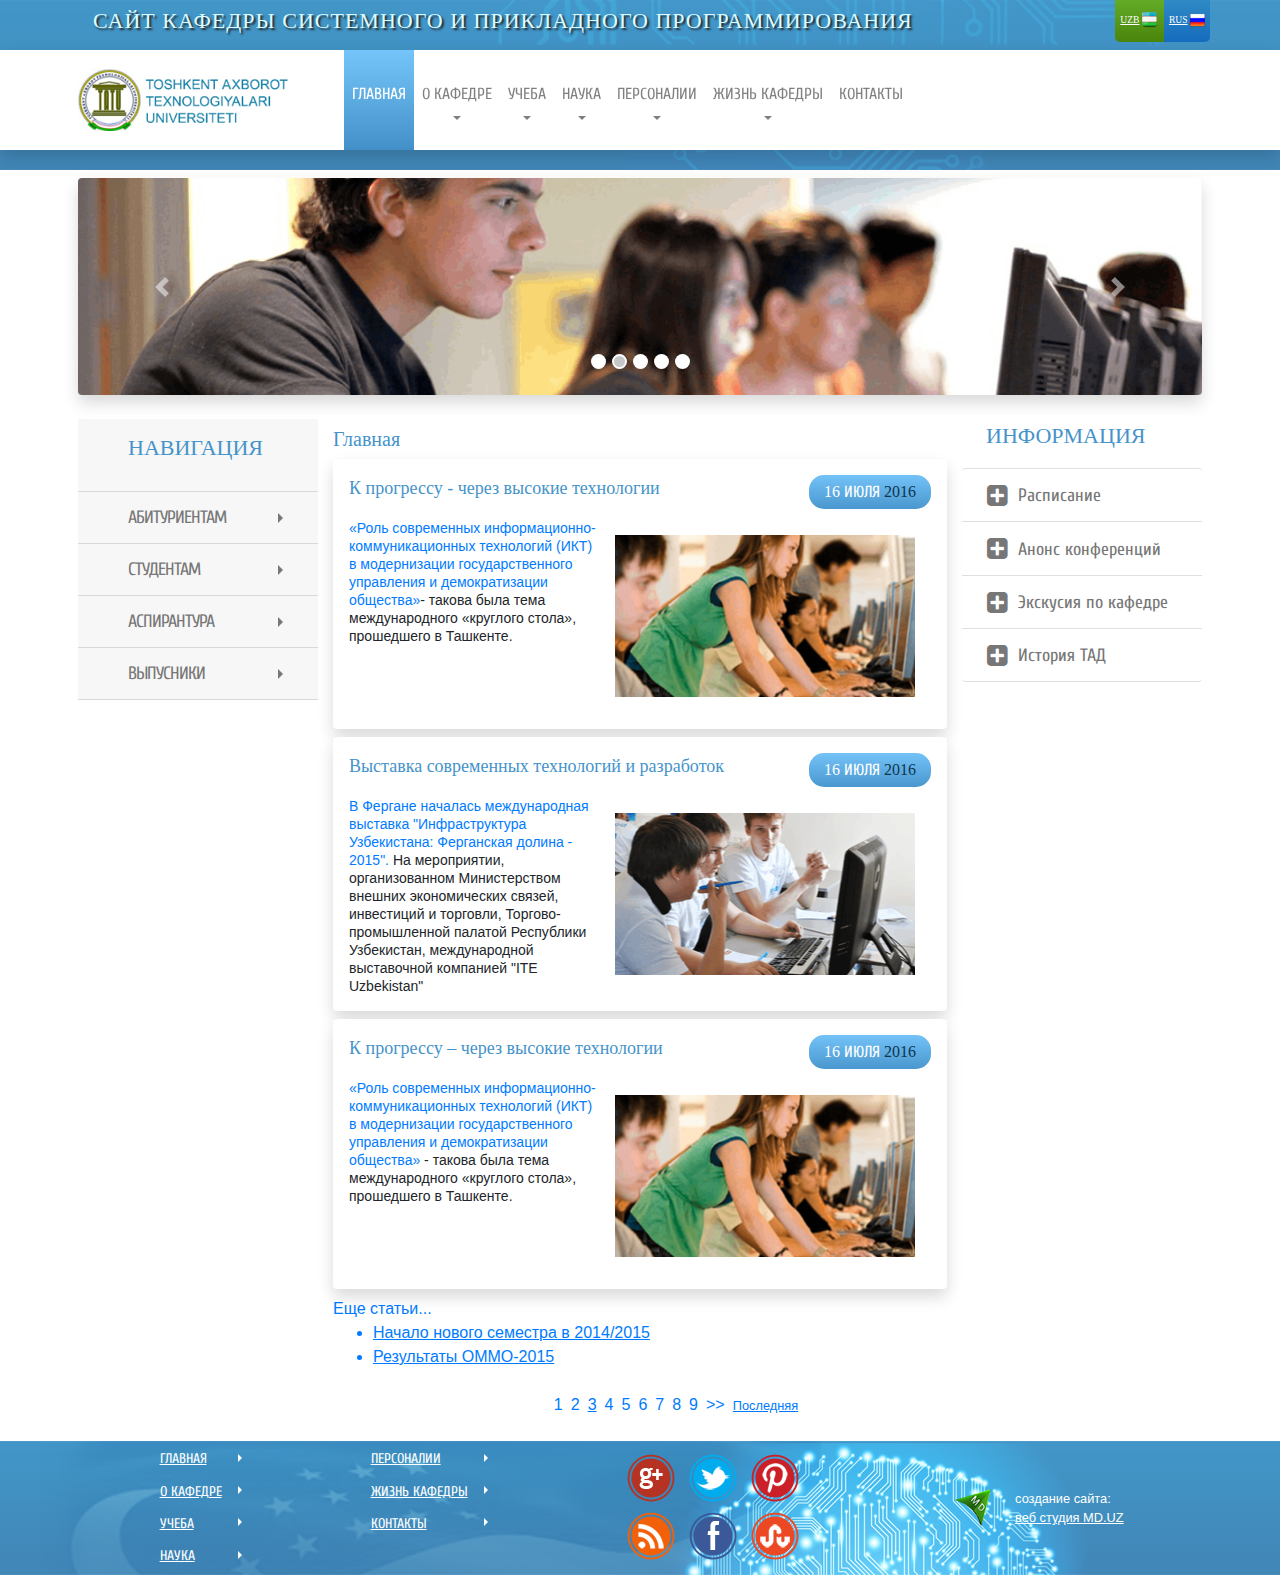
<file: index.html>
<!DOCTYPE html>
<html>

<head>
    <title>TUIT 1-task</title>
    <meta name="viewport" content="width=device-width, initial-scale=1.0">
    <link rel="stylesheet" href="css/bootstrap.min.css">
    <link rel="stylesheet" type="text/css" href="css/style.css">
    <link rel="stylesheet" href="https://cdnjs.cloudflare.com/ajax/libs/font-awesome/4.7.0/css/font-awesome.min.css">
    <link rel="preconnect" href="https://fonts.gstatic.com">
    <link href="https://fonts.googleapis.com/css2?family=Cuprum:wght@400;600&display=swap" rel="stylesheet">
    <link href="http://fonts.cdnfonts.com/css/arial-mt-std" rel="stylesheet">
</head>

<body>
    <header>
        <div class="container ">
            <div class="d-flex header justify-content-between">
                <h6 id="heading" class="heading m-2">САЙТ КАФЕДРЫ СИСТЕМНОГО И ПРИКЛАДНОГО ПРОГРАММИРОВАНИЯ</h6>
                <div class="lang row">
                    <span class="uz">
                        <a href="#" class="text-white">
                            <small>
                                <u>UZB</u>
                            </small>
                        </a>
                        <img src="img/uz.png" alt="uz">
                    </span>
                    <span class="ru">
                        <a href="#" class="text-white">
                            <small>
                                <u>RUS</u>
                            </small>
                        </a>
                        <img src="img/rus.png" alt="ru">
                    </span>
                </div>
            </div>
        </div>
        <nav class="navbar navbar-expand-lg navbar-light shadow bg-white w-100 p-0">
            <div class="container pl-2 pr-2">
                <a class="navbar-brand" href="/"><img src="img/LOGO@1X.png" width="250px" alt="logo"></a>
                <button class="navbar-toggler" type="button" data-toggle="collapse" data-target="#navbarSupportedContent" aria-controls="navbarSupportedContent" aria-expanded="false" aria-label="Toggle navigation">
                    <span class="navbar-toggler-icon"></span>
                </button>
                <div class="collapse navbar-collapse" id="navbarSupportedContent">
                    <ul class="navbar-nav mr-auto">
                        <li class="nav-item active">
                            <br>
                            <a class="nav-link text-center" href="#">ГЛАВНАЯ<span class="sr-only">(current)</span></a>
                        </li>
                        <li class="nav-item dropdown">
                            <br>
                            <a class="nav-link dropdown-toggle text-center" href="#" id="navbarDropdown" role="button" data-toggle="dropdown" aria-haspopup="true" aria-expanded="false">
                                О КАФЕДРЕ
                            </a>
                            <div class="dropdown-menu" aria-labelledby="navbarDropdown">
                                <a class="dropdown-item" href="#">Action</a>
                            </div>
                        </li>
                        <li class="nav-item dropdown">
                            <br>
                            <a class="nav-link dropdown-toggle text-center" href="#" id="navbarDropdown" role="button" data-toggle="dropdown" aria-haspopup="true" aria-expanded="false">
                                УЧЕБА
                            </a>
                            <div class="dropdown-menu" aria-labelledby="navbarDropdown">
                                <a class="dropdown-item" href="#">Action</a>
                            </div>
                        </li>
                        <li class="nav-item dropdown">
                            <br>
                            <a class="nav-link dropdown-toggle text-center" href="#" id="navbarDropdown" role="button" data-toggle="dropdown" aria-haspopup="true" aria-expanded="false">
                                НАУКА
                            </a>
                            <div class="dropdown-menu" aria-labelledby="navbarDropdown">
                                <a class="dropdown-item" href="#">Action</a>
                            </div>
                        </li>
                        <li class="nav-item dropdown">
                            <br>
                            <a class="nav-link dropdown-toggle text-center" href="#" id="navbarDropdown" role="button" data-toggle="dropdown" aria-haspopup="true" aria-expanded="false">
                                ПЕРСОНАЛИИ
                            </a>
                            <div class="dropdown-menu" aria-labelledby="navbarDropdown">
                                <a class="dropdown-item" href="#">Action</a>
                            </div>
                        </li>
                        <li class="nav-item dropdown">
                            <br>
                            <a class="nav-link dropdown-toggle text-center" href="#" id="navbarDropdown" role="button" data-toggle="dropdown" aria-haspopup="true" aria-expanded="false">
                                ЖИЗНЬ КАФЕДРЫ
                            </a>
                            <div class="dropdown-menu" aria-labelledby="navbarDropdown">
                                <a class="dropdown-item" href="#">Action</a>
                            </div>
                        </li>
                        <li class="nav-item">
                            <br>
                            <a class="nav-link text-center" href="#">КОНТАКТЫ</a>
                        </li>
                    </ul>
                </div>
            </div>
        </nav>
    </header>
    <div class="container p-2">
        <div id="carouselExampleIndicators" class="carousel rounded shadow slide" data-ride="carousel">
            <ol class="carousel-indicators">
                <li data-target="#carouselExampleIndicators" data-slide-to="0"></li>
                <li data-target="#carouselExampleIndicators" data-slide-to="1" class="active"></li>
                <li data-target="#carouselExampleIndicators" data-slide-to="2"></li>
                <li data-target="#carouselExampleIndicators" data-slide-to="3"></li>
                <li data-target="#carouselExampleIndicators" data-slide-to="4"></li>
            </ol>
            <div class="carousel-inner ">
                <div class="carousel-item active rounded" style="height:217px; 
                									overflow:hidden; 
                									background-image: url(img/slider-img.png); 
                									background-size: 100%;
                									background-position: 0 30% ; 
                									 ">
                </div>
            </div>
            <a class="carousel-control-prev" href="#carouselExampleIndicators" role="button" data-slide="prev">
                <span class="carousel-control-prev-icon" aria-hidden="true"></span>
                <span class="sr-only">Previous</span>
            </a>
            <a class="carousel-control-next" href="#carouselExampleIndicators" role="button" data-slide="next">
                <span class="carousel-control-next-icon" aria-hidden="true"></span>
                <span class="sr-only">Next</span>
            </a>
        </div>
        <div class="container pt-4">
            <div class="row">
                <div class="col left-menu p-0">
                    <ul class="list-group ">
                        <li class="list-group-item border-0 rounded-0">
                            <p class="heading navigation"> НАВИГАЦИЯ</p>
                        </li>
                        <li class="list-group-item ">
                            <div class="dropright">
                                <a class="dropdown-toggle" data-toggle="dropdown" aria-haspopup="true" href="#" aria-expanded="false">
                                    АБИТУРИЕНТАМ
                                </a>
                                <div class="dropdown-menu"></div>
                            </div>
                        </li>
                        <li class="list-group-item">
                            <div class="dropright">
                                <a class="dropdown-toggle" data-toggle="dropdown" aria-haspopup="true" href="#" aria-expanded="false">
                                    СТУДЕНТАМ
                                </a>
                                <div class="dropdown-menu"></div>
                            </div>
                        </li>
                        <li class="list-group-item">
                            <div class="dropright">
                                <a class="dropdown-toggle" data-toggle="dropdown" aria-haspopup="true" href="#" aria-expanded="false">
                                    АСПИРАНТУРА
                                </a>
                                <div class="dropdown-menu"></div>
                            </div>
                        </li>
                        <li class="list-group-item rounded-0">
                            <div class="dropright">
                                <a class="dropdown-toggle" data-toggle="dropdown" aria-haspopup="true" href="#" aria-expanded="false">
                                    ВЫПУСНИКИ
                                </a>
                                <div class="dropdown-menu"></div>
                            </div>
                        </li>
                    </ul>
                </div>
                <!-- Content -->
                <div class="col">
                    <h5 class="font-weight-light heading mt-2">Главная</h5>
                    <div class="card content border-0 shadow p-3 mb-2 bg-white rounded">
                        <div class="d-flex justify-content-between">
                            <p class="heading" style="font-size: 18px">К прогрессу - через высокие технологии</p>
                            <span class="date heading"><b>16</b> ИЮЛЯ <span class="text-dark"><b>2016</b></span></span>
                        </div>
                        <div class="d-flex">
                            <div class="content-text"><a href="#">«Роль современных информационно-коммуникационных технологий (ИКТ) в модернизации государственного управления и демократизации общества»</a>- такова была тема международного «круглого стола», прошедшего в Ташкенте.</div>
                            <div class="img"></div>
                        </div>
                    </div>
                    <div class="card content border-0 shadow p-3 mb-2 bg-white rounded h-auto">
                        <div class="d-flex justify-content-between">
                            <p class="heading" style="font-size: 18px">Выставка современных технологий и разработок</p>
                            <span class="date heading"><b>16</b> ИЮЛЯ <span class="text-dark"><b>2016</b></span></span>
                        </div>
                        <div class="d-flex justify-content-between">
                            <div class="content-text"><a href="#">В Фергане началась международная выставка "Инфраструктура Узбекистана: Ферганская долина - 2015".</a>
                                На мероприятии, организованном Министерством внешних экономических связей, инвестиций и торговли, Торгово-промышленной палатой Республики Узбекистан, международной выставочной компанией "ITE Uzbekistan"</div>
                            <div class="img" style="background-image: url('img/3.png');"></div>
                        </div>
                    </div>
                    <div class="card content border-0 shadow p-3 mb-2 bg-white rounded h-auto">
                        <div class="d-flex justify-content-between">
                            <p class="heading" style="font-size: 18px">К прогрессу – через высокие технологии</p>
                            <span class="date heading"><b>16</b> ИЮЛЯ <span class="text-dark"><b>2016</b></span></span>
                        </div>
                        <div class="d-flex justify-content-between">
                            <div class="content-text"><a href="#">«Роль современных информационно-коммуникационных технологий (ИКТ) в модернизации государственного управления и демократизации общества»</a> - такова была тема международного «круглого стола», прошедшего в Ташкенте.</div>
                            <div class="img"></div>
                        </div>
                    </div>
                    <a href="#" class="arial">Еще статьи...</a>
                    <ul>
                        <a href="#" class="text-decoration-underlined arial">
                            <li><u>Начало нового семестра в 2014/2015</u></li>
                        </a>
                        <a href="#" class="arial">
                            <li><u>Результаты ОММО-2015</u></li>
                        </a>
                        <br>
                        <ul class="d-flex  justify-content-center arial" style="list-style: none;">
                            <li><a href="#" class="mr-2">1</a></li>
                            <li><a href="#" class="mr-2">2</a></li>
                            <li><a href="#" class="mr-2"><u>3</u></a></li>
                            <li><a href="#" class="mr-2">4</a></li>
                            <li><a href="#" class="mr-2">5</a></li>
                            <li><a href="#" class="mr-2">6</a></li>
                            <li><a href="#" class="mr-2">7</a></li>
                            <li><a href="#" class="mr-2">8</a></li>
                            <li><a href="#" class="mr-2">9</a></li>
                            <!-- <li><a href="#" class="mr-2">10</a></li>
                            <li><a href="#" class="mr-2">11</a></li>
                            <li><a href="#" class="mr-2">12</a></li>
                            <li><a href="#" class="mr-2">13</a></li>
                            <li><a href="#" class="mr-2">14</a></li>
                            <li><a href="#" class="mr-2">15</a></li> -->
                            <li><a href="#" class="mr-2">>></a></li>
                            <li><a href="#" class="mr-2"><u><small>Последняя</small></u></a></li>
                        </ul>
                    </ul>
                </div>
                <!-- end-Content -->
                <div class="col p-0">
                    <div id="accordion">
                        <p class="text-left ml-4 headingFour heading navigation" >ИНФОРМАЦИЯ</p>
                        <ul class="list-group right-menu p-0">
                            <li class="list-group-item">
                                <a href="#" data-toggle="collapse" data-target="#collapseOne" aria-expanded="true" aria-controls="collapseOne">
                                    <i class="fa fa-plus-square fa-lg"> </i>
                                    Расписание
                                </a>
                                <div id="collapseOne" class="collapse" aria-labelledby="headingOne" data-parent="#accordion">
                                    <div class="card-body">
                                        Content
                                    </div>
                                </div>
                            </li>
                            <li class="list-group-item">
                                <a href="#" data-toggle="collapse" data-target="#collapseTwo" aria-expanded="true" aria-controls="collapseTwo">
                                    <i class="fa fa-plus-square fa-lg"></i>
                                    Анонс конференций
                                </a>
                                <div id="collapseTwo" class="collapse" aria-labelledby="headingTwo" data-parent="#accordion">
                                    <div class="card-body">
                                        Content
                                    </div>
                                </div>
                            </li>
                            <li class="list-group-item">
                                <a href="#" data-toggle="collapse" data-target="#collapseThree" aria-expanded="true" aria-controls="collapseThree">
                                    <i class="fa fa-plus-square fa-lg"></i>
                                    Экскусия по кафедре
                                </a>
                                <div id="collapseThree" class="collapse" aria-labelledby="headingThree" data-parent="#accordion">
                                    <div class="card-body">
                                        Content
                                    </div>
                                </div>
                            </li>
                            <li class="list-group-item">
                                <a href="#" data-toggle="collapse" data-target="#collapseFour" aria-expanded="true" aria-controls="collapseFour">
                                    <i class="fa fa-plus-square fa-lg"></i>
                                    История ТАД
                                </a>
                                <div id="collapseFour" class="collapse" aria-labelledby="headingFour" data-parent="#accordion">
                                    <div class="card-body">
                                        Content
                                    </div>
                                </div>
                            </li>
                        </ul>
                    </div>
                </div>
            </div>
        </div>
    </div>
    <footer class="footer p-0">
        <div class="container d-flex justify-content-around">
            <ul class="list-group" >
                <li class="list-group-item ">
                    <div class="dropright">
                        <a class="dropdown-toggle" data-toggle="dropdown" aria-haspopup="true" href="#" aria-expanded="false">
                            ГЛАВНАЯ
                        </a>
                        <div class="dropdown-menu"></div>
                    </div>
                </li>
                <li class="list-group-item ">
                    <div class="dropright">
                        <a class="dropdown-toggle" data-toggle="dropdown" aria-haspopup="true" href="#" aria-expanded="false">
                            О КАФЕДРЕ
                        </a>
                        <div class="dropdown-menu"></div>
                    </div>
                </li>
                <li class="list-group-item ">
                    <div class="dropright">
                        <a class="dropdown-toggle" data-toggle="dropdown" aria-haspopup="true" href="#" aria-expanded="false">
                            УЧЕБА
                        </a>
                        <div class="dropdown-menu"></div>
                    </div>
                </li>
                <li class="list-group-item ">
                    <div class="dropright">
                        <a class="dropdown-toggle" data-toggle="dropdown" aria-haspopup="true" href="#" aria-expanded="false">
                            НАУКА
                        </a>
                        <div class="dropdown-menu"></div>
                    </div>
                </li>
            </ul>
            <ul class="list-group ">
                <li class="list-group-item ">
                    <div class="dropright">
                        <a class="dropdown-toggle" data-toggle="dropdown" aria-haspopup="true" href="#" aria-expanded="false">
                            ПЕРСОНАЛИИ
                        </a>
                        <div class="dropdown-menu"></div>
                    </div>
                </li>
                <li class="list-group-item ">
                    <div class="dropright">
                        <a class="dropdown-toggle" data-toggle="dropdown" aria-haspopup="true" href="#" aria-expanded="false">
                            ЖИЗНЬ КАФЕДРЫ
                        </a>
                        <div class="dropdown-menu"></div>
                    </div>
                </li>
                <li class="list-group-item ">
                    <div class="dropright">
                        <a class="dropdown-toggle" data-toggle="dropdown" aria-haspopup="true" href="#" aria-expanded="false">
                            КОНТАКТЫ
                        </a>
                        <div class="dropdown-menu"></div>
                    </div>
                </li>
            </ul>
            <div class="p-2 " >
                <div>
                    <a href="#" class="fa" >
                        <img src="img/google-plus.png" >
                    </a>    
                
                    <a href="#" class="fa">
                        <img src="img/twitter.png" >
                    </a>

                    <a href="#" class="fa">
                         <img src="img/pinterest.png" >
                    </a>                   
                </div>

                <div>
                    <a href="#" class="fa">
                        <img src="img/rss-feeds.png" >
                    </a>
                    <a href="#" class="fa">
                        <img src="img/facebook.png" >
                    </a>
                    <a href="#" class="fa">
                        <img src="img/stumbleupon.png" >
                    </a>
                </div>	
            </div>
	
        

            <div class="d-flex align-items-center add">
                <img src="img/footer-logo.png" class="footer-logo" alt="footer-logo">
                <small class="text-white ml-4">создание сайта: <br> <u style='cursor: pointer;'>веб студия MD.UZ</u></small>
            </div>
        </div>
    </footer>
    <script src="js/jquery-3.3.1.slim.min.js"></script>
    <script src="js/popper.min.js"></script>
    <script src="js/bootstrap.min.js"></script>
</body>

</html>
</file>
<file: css/style.css>
/*header*/

header{

	background-image: url('../img/header.png'); 
	background-repeat: no-repeat;
	background-size: cover; 
	background-position: center bottom;
	background-color: #4193C7;
	height: 170px;
	z-index: 1;
}


#heading{
	color: #DDFBFF;
	font-size: 22px;
	letter-spacing: 1px;
	text-shadow: 2px 2px 2px #222;
}
.lang{
	top:0;
	right: 0;
	font-family: Tahoma,AdobeInvisFont,MyriadPro-Regular;
	font-size: 12px;
}
.lang span{
	padding-top: 10px;
}
.uz{
	padding: 5px;
	background-image: linear-gradient(#63AC27,#49840B);
	border-radius: 0 0 0 5px; 	
}
.ru{
	padding: 5px;
	background-image: linear-gradient(#2F8AC4,#156CBE);
	border-radius: 0 0 5px 0; 	
}

/*header*/




/*navbar*/
nav{
	margin-top: 8px; 
	z-index: 4;
}
nav .dropdown-toggle::after{
	display: block;
	margin:10px auto;
}
nav .active{
	background-image: linear-gradient(#75C5FA, #4390C8);
	height: 100px;
}

.navbar ul{
	padding: 0;
	font-family: Cuprum;
}
.active>a{
	color: white !important;
}
/*navbar*/

/*left-menu*/
.left-menu li{
	background-color: #F7F7F7;
	padding-left: 50px;
	border-left: none;
	border-right: none;
}

.left-menu a{
	color: #777777;
	letter-spacing: -1px;
	justify-content: center;
	text-align: center;
}

.left-menu .dropdown-toggle::after {
	position: absolute;
	right: 15px;
	top: 50%;
	transform:translateY(-50%);
}
/*left-menu*/



/*content*/
.carousel-indicators li {
  width: 15px;
  height: 15px;
  border-radius: 100%;
  background-color: white;


}
.carousel{
	z-index: 1;
}

.carousel-indicators .active {
  background-color: #c7c7c7;
  border: 2px solid white;
}

.img{
	height: 162px;
	width:300px ;
	background-image: url('../img/2.png');	
	background-position:center;
	margin:1rem;
}

.content-text{
	width: 250px;
	text-align: left;
	font-size: 14px;
	line-height: 18px;
	font-family: Arial;
}

/*content*/






/*right-menu*/
.right-menu a{
	font-family: Cuprum;
	font-size: 18px;
	color: #777777;
}

.right-menu li{
	border-left: none;
	border-right:none;


}

/*right-menu*/

/*footer*/
.footer{
	height: 134px;
	padding: 0;
	background-image: url('../bottom.png');
	background-repeat: no-repeat;
	background-position: center bottom;
/*	background-color: #4193C7;*/
}
.footer .container{
	height: 134px;
}
.navbar .nav{
	z-index: 23;
}
.footer ul li{
	border: none;
	background: none;
	padding:0.2rem;
}
.footer ul li a{
	color: white;
	font-size: 14px;
	text-decoration: underline;
}

.footer .dropdown-toggle::after {
	position: absolute;
	right: -20px;
	top: 50%;
	transform:translateY(-50%);
}
/*footer*/





/*General*/
.arial{
	font-family: Arial;
}

.dropright{
	font-family: Cuprum;
	font-size: 18px;
}

.heading{
	font-family: Impact,AdobeInvisFont,MyriadPro-Regular;
	color: #4593CA;
}

 .navigation{
 	color: #4593CA;
 	font-size: 22px;
 }
 .text-dark{
	color: #10354E!important;
}
/*General*/


 .date{
 	background-image: linear-gradient(#73C2F8, #4997CE);
 	border-radius: 15px;
 	padding: 5px 15px;
 	margin-bottom:  10px;
 	color: white;	
 	font-family: Cuprum;
 }

b{
	font-weight: normal;
	font-family: Impact;
}



/*social-icons*/
 .fa {
 margin: 5px;

}


.fa:hover {
    opacity: 0.7;
}

/*social-icons*/


/*mobile-view*/
@media only screen and (max-width: 600px) {
	.card .d-flex{
		flex-direction: column;
	}	
	.img{
		width:270px ;
	}
	footer .container{
		display: block!important;
		text-align: center;
	}	
	.footer{
		background: none;
		background-color: #4193C7;
		height: 430px;

	}	

	.footer .dropdown-toggle::after {
	
	right: 100px;
	
	
}
	.content-text{
		width: 290px;
	}
}
/*mobile-view*/
</file>
